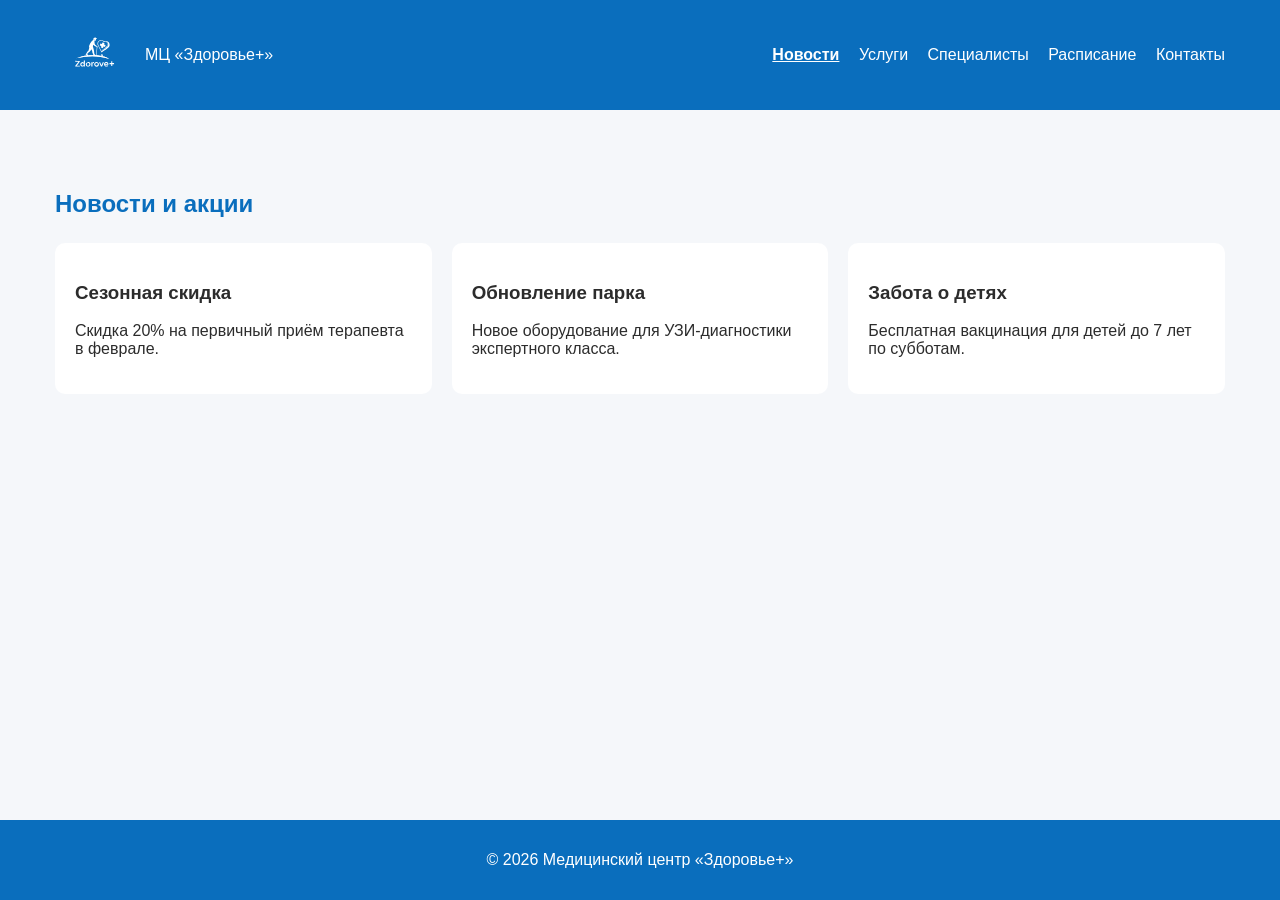
<file: lab1/index.html>
<!doctype html>
<html lang="ru">
  <head>
    <meta charset="UTF-8" />
    <title>Новости - МЦ «Здоровье+»</title>
    <meta name="viewport" content="width=device-width, initial-scale=1.0" />
    <link rel="stylesheet" href="css/main.css" />
  </head>
  <body class="page">
    <header class="header">
      <div class="header__container">
        <div class="header__brand">
          <img src="img/logo.svg" alt="Логотип" class="header__logo" />
          <span class="header__title">МЦ «Здоровье+»</span>
        </div>

        <nav class="nav">
          <a class="nav__link nav__link--active" href="index.html">Новости</a>
          <a class="nav__link" href="services.html">Услуги</a>
          <a class="nav__link" href="doctors.html">Специалисты</a>
          <a class="nav__link" href="schedule.html">Расписание</a>
          <a class="nav__link" href="contacts.html">Контакты</a>
        </nav>
      </div>
    </header>

    <main class="main">
      <section class="section section--news" id="news">
        <h2 class="section__title">Новости и акции</h2>

        <div class="news">
          <article class="news__item">
            <h3>Сезонная скидка</h3>
            <p>Скидка 20% на первичный приём терапевта в феврале.</p>
          </article>
          <article class="news__item">
            <h3>Обновление парка</h3>
            <p>Новое оборудование для УЗИ-диагностики экспертного класса.</p>
          </article>
          <article class="news__item">
            <h3>Забота о детях</h3>
            <p>Бесплатная вакцинация для детей до 7 лет по субботам.</p>
          </article>
        </div>
      </section>
    </main>

    <footer class="footer">
      <p class="footer__text">© 2026 Медицинский центр «Здоровье+»</p>
    </footer>
  </body>
</html>
</file>
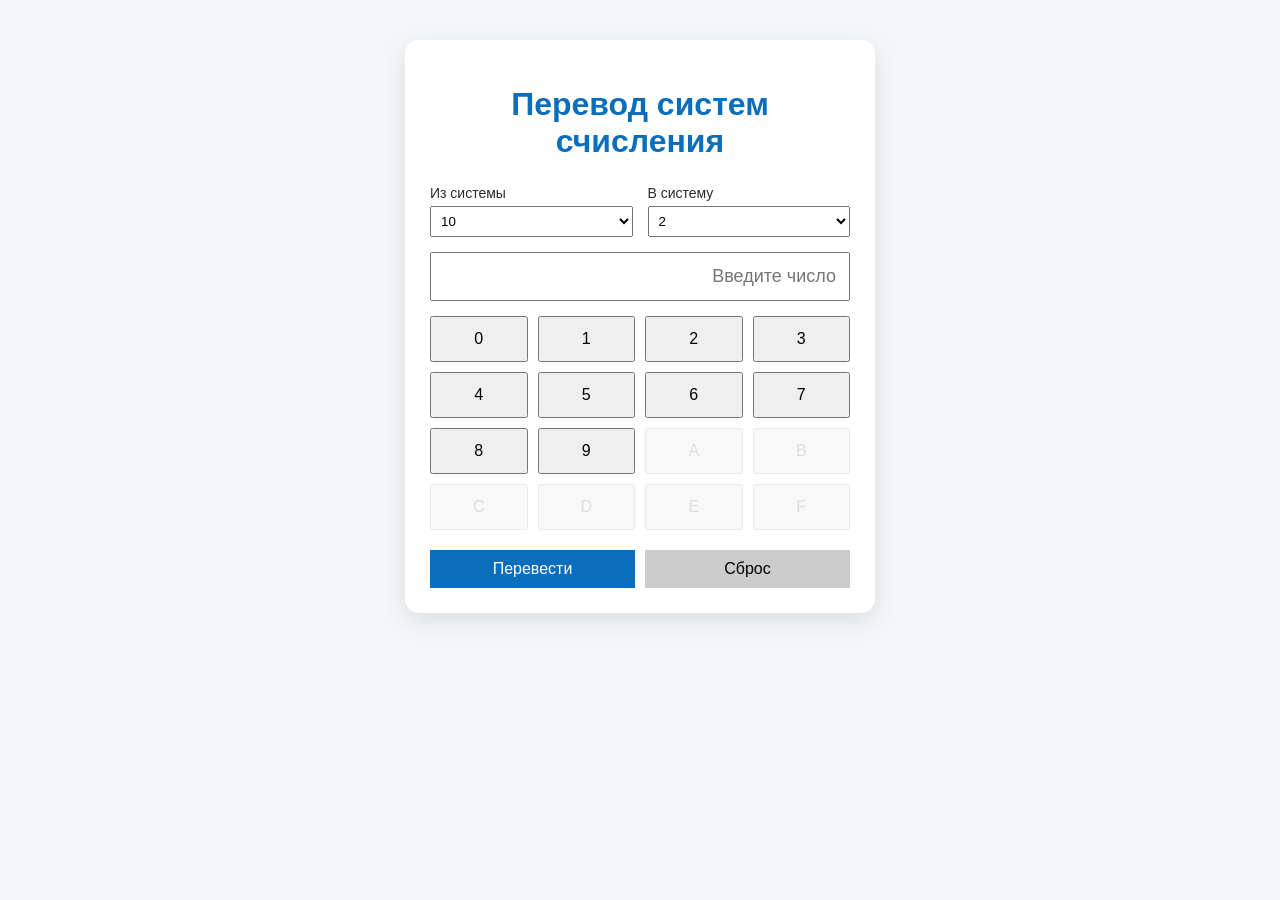
<file: lab2/index.html>
<!doctype html>
<html lang="ru">
  <head>
    <meta charset="UTF-8" />
    <title>Калькулятор систем счисления</title>
    <meta name="viewport" content="width=device-width, initial-scale=1.0" />
    <link rel="stylesheet" href="css/main.css" />
  </head>
  <body class="page">
    <main class="calculator">
      <h1 class="calculator__title">Перевод систем счисления</h1>

      <div class="calculator__controls">
        <div class="select">
          <label class="select__label">Из системы</label>
          <select id="fromBase" class="select__field"></select>
        </div>

        <div class="select">
          <label class="select__label">В систему</label>
          <select id="toBase" class="select__field"></select>
        </div>
      </div>

      <input type="text" class="calculator__display" id="display" readonly placeholder="Введите число" />

      <div class="keyboard">
        <button class="keyboard__key" data-value="0">0</button>
        <button class="keyboard__key" data-value="1">1</button>
        <button class="keyboard__key" data-value="2">2</button>
        <button class="keyboard__key" data-value="3">3</button>
        <button class="keyboard__key" data-value="4">4</button>
        <button class="keyboard__key" data-value="5">5</button>
        <button class="keyboard__key" data-value="6">6</button>
        <button class="keyboard__key" data-value="7">7</button>
        <button class="keyboard__key" data-value="8">8</button>
        <button class="keyboard__key" data-value="9">9</button>
        <button class="keyboard__key" data-value="A">A</button>
        <button class="keyboard__key" data-value="B">B</button>
        <button class="keyboard__key" data-value="C">C</button>
        <button class="keyboard__key" data-value="D">D</button>
        <button class="keyboard__key" data-value="E">E</button>
        <button class="keyboard__key" data-value="F">F</button>
      </div>

      <div class="calculator__actions">
        <button class="button button--primary" id="convert">Перевести</button>
        <button class="button button--secondary" id="clear">Сброс</button>
      </div>
    </main>

    <script src="js/calculator.js"></script>
  </body>
</html>
</file>
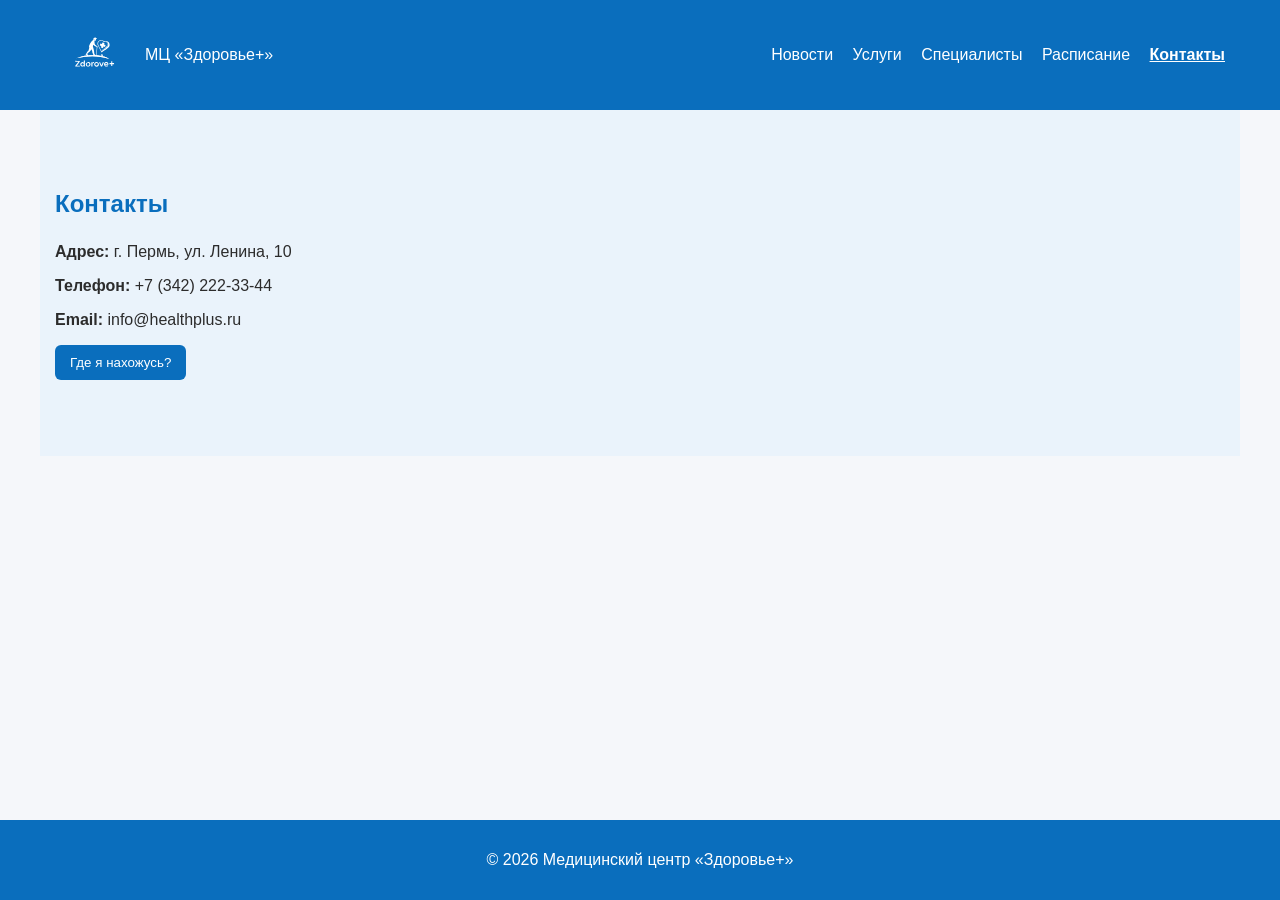
<file: lab1/contacts.html>
<!doctype html>
<html lang="ru">
  <head>
    <meta charset="UTF-8" />
    <title>Контакты - МЦ «Здоровье+»</title>
    <meta name="viewport" content="width=device-width, initial-scale=1.0" />
    <link rel="stylesheet" href="css/main.css" />
  </head>
  <body class="page">
    <header class="header">
      <div class="header__container">
        <div class="header__brand">
          <img src="img/logo.svg" alt="Логотип" class="header__logo" />
          <span class="header__title">МЦ «Здоровье+»</span>
        </div>

        <nav class="nav">
          <a class="nav__link" href="index.html">Новости</a>
          <a class="nav__link" href="services.html">Услуги</a>
          <a class="nav__link" href="doctors.html">Специалисты</a>
          <a class="nav__link" href="schedule.html">Расписание</a>
          <a class="nav__link nav__link--active" href="contacts.html">Контакты</a>
        </nav>
      </div>
    </header>

    <main class="main">
      <section class="section section--light" id="contacts">
        <h2 class="section__title">Контакты</h2>

        <div class="contacts">
          <div class="contacts__info">
            <p class="contacts__text"><strong>Адрес:</strong> г. Пермь, ул. Ленина, 10</p>
            <p class="contacts__text"><strong>Телефон:</strong> +7 (342) 222-33-44</p>
            <p class="contacts__text"><strong>Email:</strong> info@healthplus.ru</p>
          </div>
          
          <div class="contacts__geo">
            <button class="contacts__button" onclick="getLocation()">Где я нахожусь?</button>
            <p class="contacts__location" id="location"></p>
          </div>
        </div>
      </section>
    </main>

    <footer class="footer">
      <p class="footer__text">© 2026 Медицинский центр «Здоровье+»</p>
    </footer>

    <script src="js/geo.js"></script>
  </body>
</html>
</file>
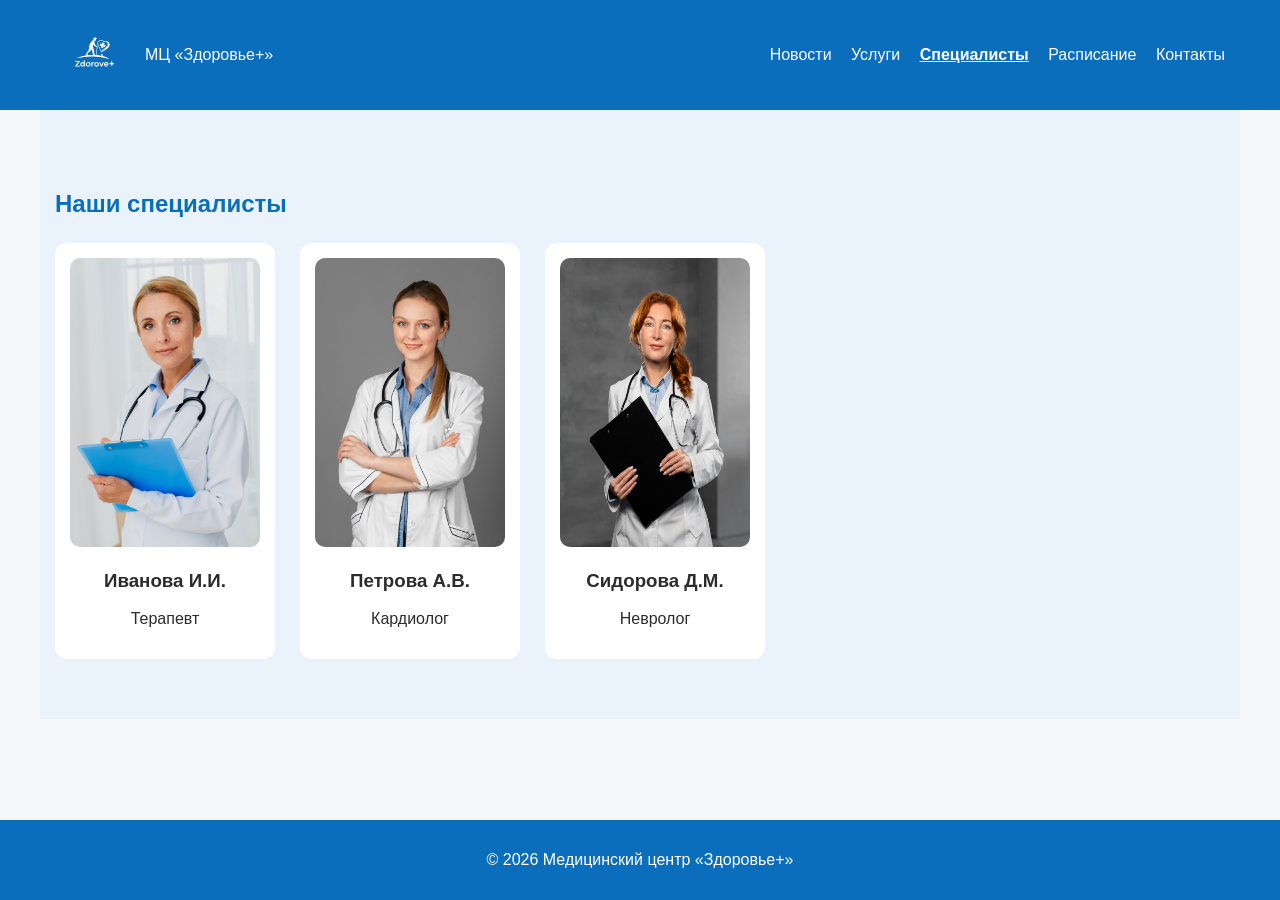
<file: lab1/doctors.html>
<!doctype html>
<html lang="ru">
  <head>
    <meta charset="UTF-8" />
    <title>Специалисты - МЦ «Здоровье+»</title>
    <meta name="viewport" content="width=device-width, initial-scale=1.0" />
    <link rel="stylesheet" href="css/main.css" />
  </head>
  <body class="page">
    <header class="header">
      <div class="header__container">
        <div class="header__brand">
          <img src="img/logo.svg" alt="Логотип" class="header__logo" />
          <span class="header__title">МЦ «Здоровье+»</span>
        </div>

        <nav class="nav">
          <a class="nav__link" href="index.html">Новости</a>
          <a class="nav__link" href="services.html">Услуги</a>
          <a class="nav__link nav__link--active" href="doctors.html">Специалисты</a>
          <a class="nav__link" href="schedule.html">Расписание</a>
          <a class="nav__link" href="contacts.html">Контакты</a>
        </nav>
      </div>
    </header>

    <main class="main">
      <section class="section section--light" id="doctors">
        <h2 class="section__title">Наши специалисты</h2>

        <div class="doctors">
          <div class="doctor-card">
            <img src="img/doctor-1.jpg" class="doctor-card__photo" alt="Иванова И.И." />
            <h3 class="doctor-card__name">Иванова И.И.</h3>
            <p class="doctor-card__specialty">Терапевт</p>
          </div>

          <div class="doctor-card">
            <img src="img/doctor-2.jpg" class="doctor-card__photo" alt="Петрова А.В." />
            <h3 class="doctor-card__name">Петрова А.В.</h3>
            <p class="doctor-card__specialty">Кардиолог</p>
          </div>

          <div class="doctor-card">
            <img src="img/doctor-3.jpg" class="doctor-card__photo" alt="Сидорова Д.М." />
            <h3 class="doctor-card__name">Сидорова Д.М.</h3>
            <p class="doctor-card__specialty">Невролог</p>
          </div>
        </div>
      </section>
    </main>

    <footer class="footer">
      <p class="footer__text">© 2026 Медицинский центр «Здоровье+»</p>
    </footer>
  </body>
</html>
</file>
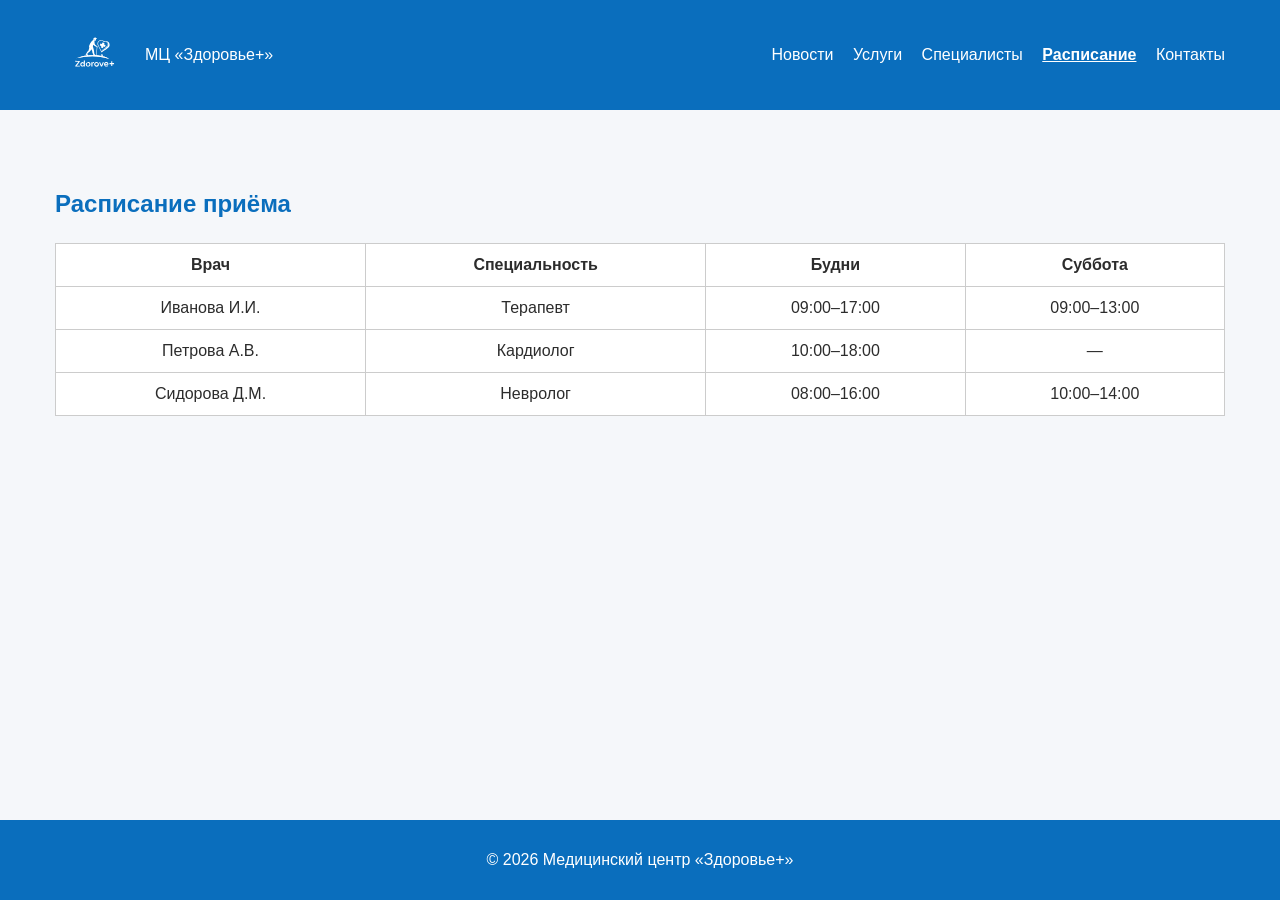
<file: lab1/schedule.html>
<!doctype html>
<html lang="ru">
  <head>
    <meta charset="UTF-8" />
    <title>Расписание - МЦ «Здоровье+»</title>
    <meta name="viewport" content="width=device-width, initial-scale=1.0" />
    <link rel="stylesheet" href="css/main.css" />
  </head>
  <body class="page">
    <header class="header">
      <div class="header__container">
        <div class="header__brand">
          <img src="img/logo.svg" alt="Логотип" class="header__logo" />
          <span class="header__title">МЦ «Здоровье+»</span>
        </div>

        <nav class="nav">
          <a class="nav__link" href="index.html">Новости</a>
          <a class="nav__link" href="services.html">Услуги</a>
          <a class="nav__link" href="doctors.html">Специалисты</a>
          <a class="nav__link nav__link--active" href="schedule.html">Расписание</a>
          <a class="nav__link" href="contacts.html">Контакты</a>
        </nav>
      </div>
    </header>

    <main class="main">
      <section class="section" id="schedule">
        <h2 class="section__title">Расписание приёма</h2>

        <table class="schedule">
          <thead>
            <tr class="schedule__row">
              <th class="schedule__cell">Врач</th>
              <th class="schedule__cell">Специальность</th>
              <th class="schedule__cell">Будни</th>
              <th class="schedule__cell">Суббота</th>
            </tr>
          </thead>
          <tbody>
            <tr class="schedule__row">
              <td class="schedule__cell">Иванова И.И.</td>
              <td class="schedule__cell">Терапевт</td>
              <td class="schedule__cell">09:00–17:00</td>
              <td class="schedule__cell">09:00–13:00</td>
            </tr>
            <tr class="schedule__row">
              <td class="schedule__cell">Петрова А.В.</td>
              <td class="schedule__cell">Кардиолог</td>
              <td class="schedule__cell">10:00–18:00</td>
              <td class="schedule__cell">—</td>
            </tr>
            <tr class="schedule__row">
              <td class="schedule__cell">Сидорова Д.М.</td>
              <td class="schedule__cell">Невролог</td>
              <td class="schedule__cell">08:00–16:00</td>
              <td class="schedule__cell">10:00–14:00</td>
            </tr>
          </tbody>
        </table>
      </section>
    </main>

    <footer class="footer">
      <p class="footer__text">© 2026 Медицинский центр «Здоровье+»</p>
    </footer>
  </body>
</html>
</file>
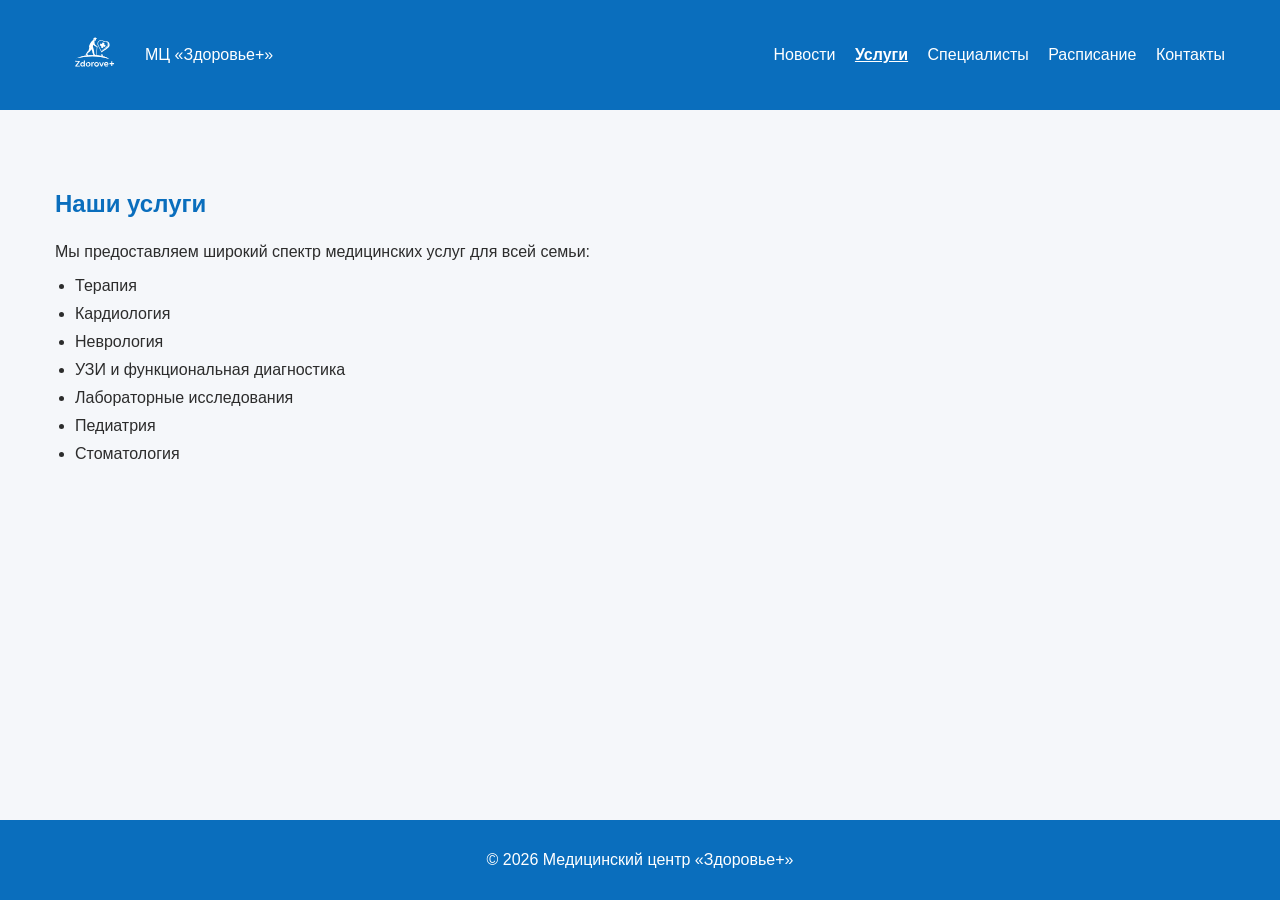
<file: lab1/services.html>
<!doctype html>
<html lang="ru">
  <head>
    <meta charset="UTF-8" />
    <title>Услуги - МЦ «Здоровье+»</title>
    <meta name="viewport" content="width=device-width, initial-scale=1.0" />
    <link rel="stylesheet" href="css/main.css" />
  </head>
  <body class="page">
    <header class="header">
      <div class="header__container">
        <div class="header__brand">
          <img src="img/logo.svg" alt="Логотип" class="header__logo" />
          <span class="header__title">МЦ «Здоровье+»</span>
        </div>

        <nav class="nav">
          <a class="nav__link" href="index.html">Новости</a>
          <a class="nav__link nav__link--active" href="services.html">Услуги</a>
          <a class="nav__link" href="doctors.html">Специалисты</a>
          <a class="nav__link" href="schedule.html">Расписание</a>
          <a class="nav__link" href="contacts.html">Контакты</a>
        </nav>
      </div>
    </header>

    <main class="main">
      <section class="section" id="services">
        <h2 class="section__title">Наши услуги</h2>
        <p>Мы предоставляем широкий спектр медицинских услуг для всей семьи:</p>

        <ul class="services">
          <li class="services__item">Терапия</li>
          <li class="services__item">Кардиология</li>
          <li class="services__item">Неврология</li>
          <li class="services__item">УЗИ и функциональная диагностика</li>
          <li class="services__item">Лабораторные исследования</li>
          <li class="services__item">Педиатрия</li>
          <li class="services__item">Стоматология</li>
        </ul>
      </section>
    </main>

    <footer class="footer">
      <p class="footer__text">© 2026 Медицинский центр «Здоровье+»</p>
    </footer>
  </body>
</html>
</file>
<file: lab1/css/main.css>
:root {
  --primary: #0a6ebd;
  --secondary: #eaf3fb;
  --text: #2c2c2c;
}

* {
  box-sizing: border-box;
}

body.page {
  margin: 0;
  font-family: Arial, sans-serif;
  color: var(--text);
  background: #f5f7fa;
  display: flex;
  flex-direction: column;
  min-height: 100vh;
}

.header {
  background: var(--primary);
  color: #fff;
}

.header__container {
  max-width: 1200px;
  margin: auto;
  padding: 15px;
  display: flex;
  justify-content: space-between;
  align-items: center;
}

.header__brand {
  display: flex;
  align-items: center;
  gap: 10px;
}

.header__logo {
  width: 80px;
}

.nav__link {
  color: #fff;
  text-decoration: none;
  margin-left: 15px;
  font-weight: 500;
}

.nav__link:hover {
  text-decoration: underline;
}

.nav__link--active {
  text-decoration: underline;
  font-weight: bold;
}

.main {
  flex: 1;
}

.section {
  max-width: 1200px;
  margin: auto;
  padding: 60px 15px;
}

.section--light {
  background: var(--secondary);
}

.section__title {
  margin-bottom: 25px;
  color: var(--primary);
}

.news {
  display: grid;
  grid-template-columns: repeat(auto-fit, minmax(220px, 1fr));
  gap: 20px;
}

.news__item {
  background: #fff;
  padding: 20px;
  border-radius: 10px;
}

.services {
  padding-left: 20px;
}

.services__item {
  margin-bottom: 10px;
}

.doctors {
  display: flex;
  gap: 25px;
  flex-wrap: wrap;
}

.doctor-card {
  background: #fff;
  width: 220px;
  padding: 15px;
  border-radius: 12px;
  text-align: center;
}

.doctor-card__photo {
  width: 100%;
  border-radius: 10px;
  height: 289px;
}

.schedule {
  width: 100%;
  border-collapse: collapse;
  background: #fff;
}

.schedule__cell {
  border: 1px solid #ccc;
  padding: 12px;
  text-align: center;
}

.contacts__button {
  padding: 10px 15px;
  background: var(--primary);
  border: none;
  color: #fff;
  border-radius: 6px;
  cursor: pointer;
}

.footer {
  background: var(--primary);
  color: #fff;
  text-align: center;
  padding: 15px;
}

@media (max-width: 768px) {
  .header__container {
    flex-direction: column;
    gap: 10px;
  }

  .nav__link {
    margin: 0 8px;
  }
}
</file>
<file: lab2/css/main.css>
:root {
  --primary: #0a6ebd;
  --bg: #f4f6f8;
  --text: #2c2c2c;
}

body.page {
  margin: 0;
  background: var(--bg);
  font-family: Arial, sans-serif;
  color: var(--text);
}

.calculator {
  max-width: 420px;
  margin: 40px auto;
  background: #fff;
  padding: 25px;
  border-radius: 14px;
  box-shadow: 0 8px 25px rgba(0, 0, 0, 0.1);
}

.calculator__title {
  text-align: center;
  margin-bottom: 25px;
  color: var(--primary);
}

.calculator__controls {
  display: flex;
  gap: 15px;
  margin-bottom: 15px;
}

.select {
  flex: 1;
}

.select__label {
  display: block;
  font-size: 14px;
  margin-bottom: 5px;
}

.select__field {
  width: 100%;
  padding: 6px;
}

.calculator__display {
  box-sizing: border-box;
  width: 100%;
  padding: 12px;
  font-size: 18px;
  margin-bottom: 15px;
  text-align: right;
}

.keyboard {
  display: grid;
  grid-template-columns: repeat(4, 1fr);
  gap: 10px;
  margin-bottom: 20px;
}

.keyboard__key {
  padding: 12px;
  font-size: 16px;
  cursor: pointer;
}

.keyboard__key:disabled {
  opacity: 0.4;
  cursor: not-allowed;
}

.calculator__actions {
  display: flex;
  gap: 10px;
}

.button {
  flex: 1;
  padding: 10px;
  border: none;
  cursor: pointer;
  font-size: 16px;
}

.button--primary {
  background: var(--primary);
  color: #fff;
}

.button--secondary {
  background: #ccc;
}
</file>
